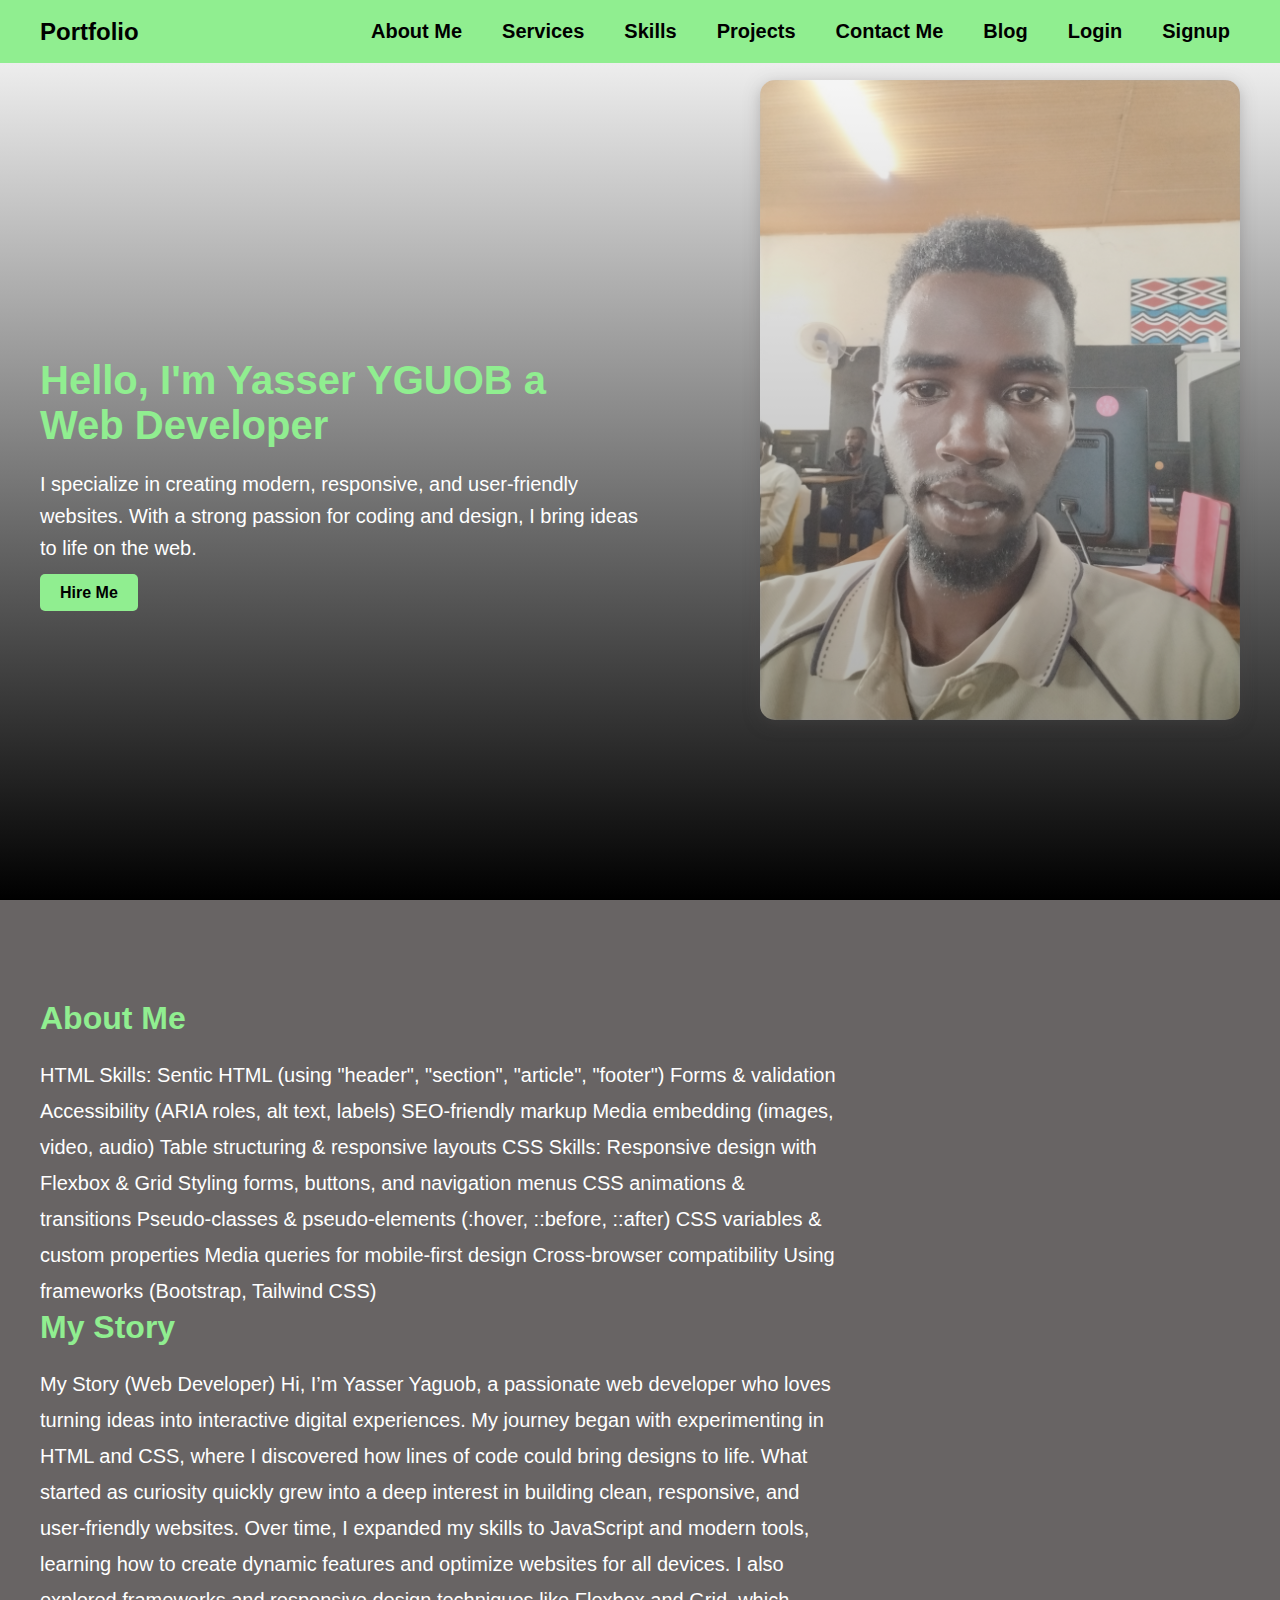
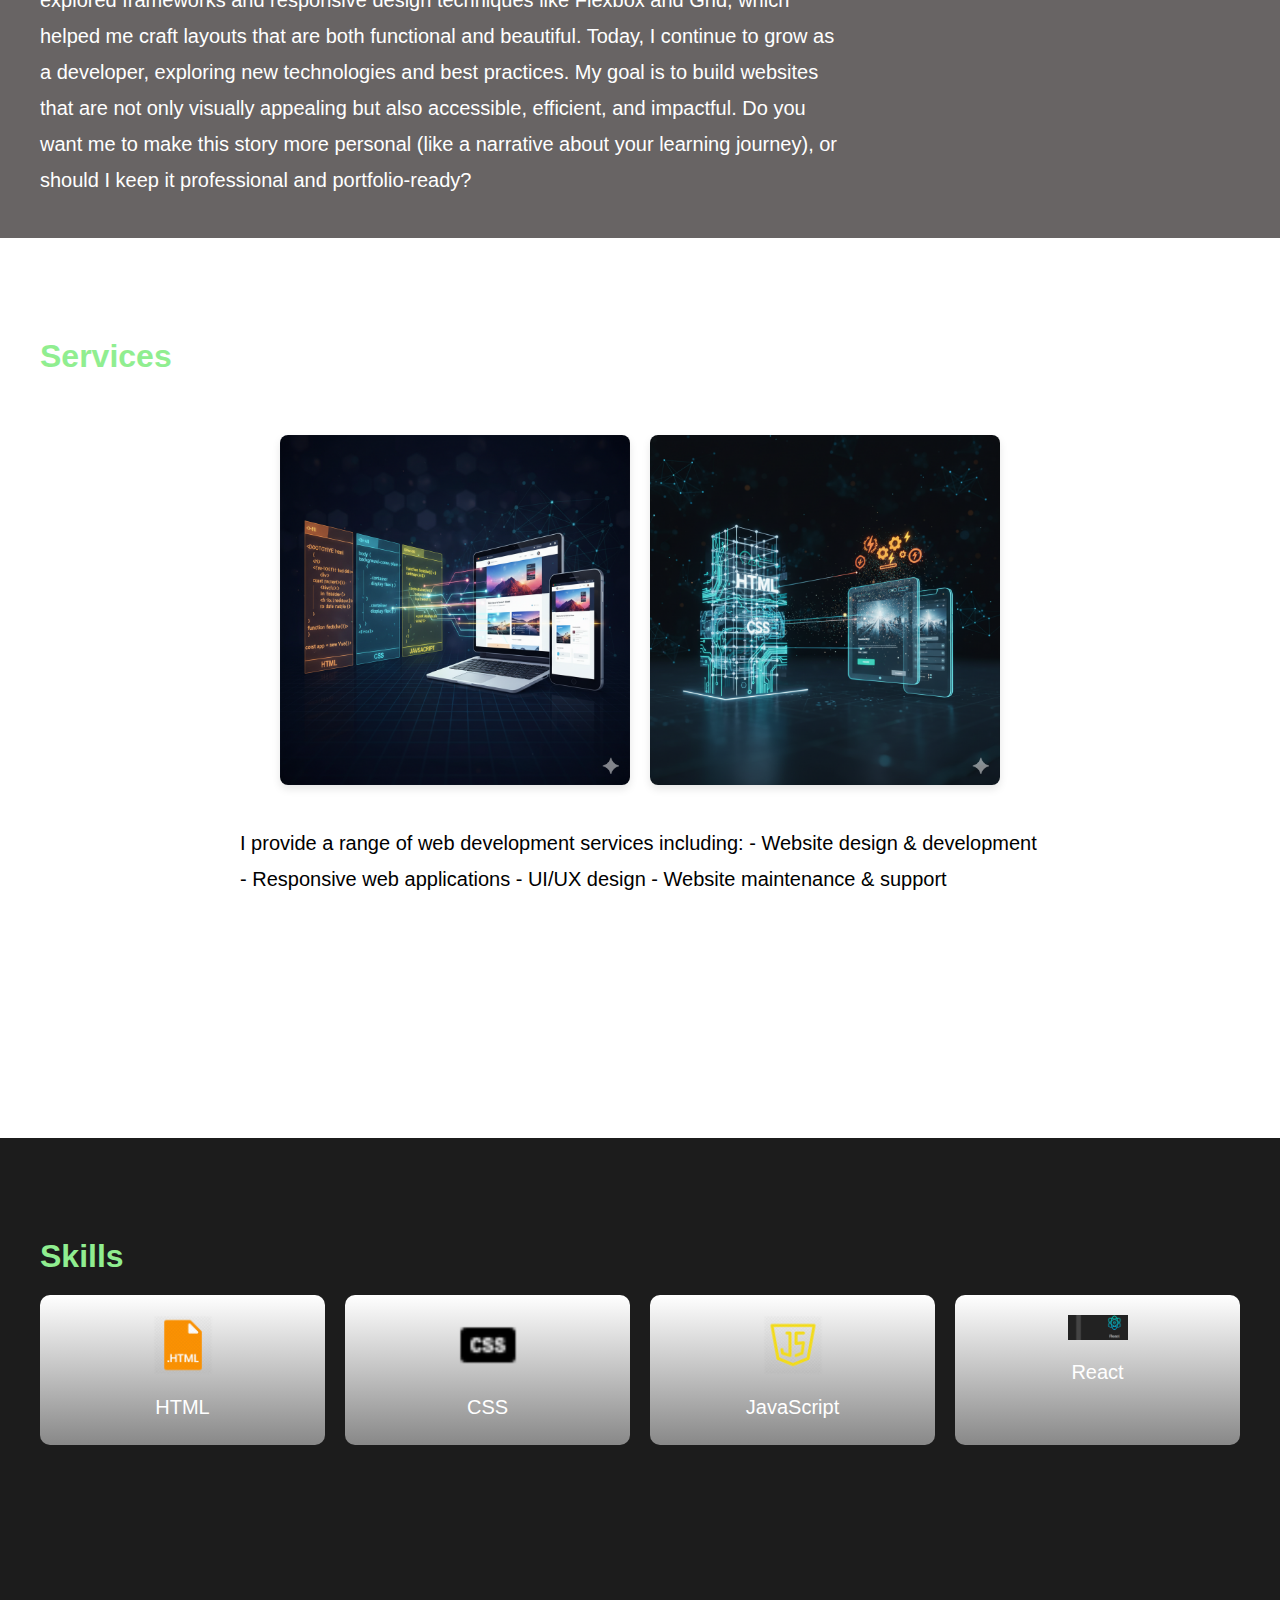
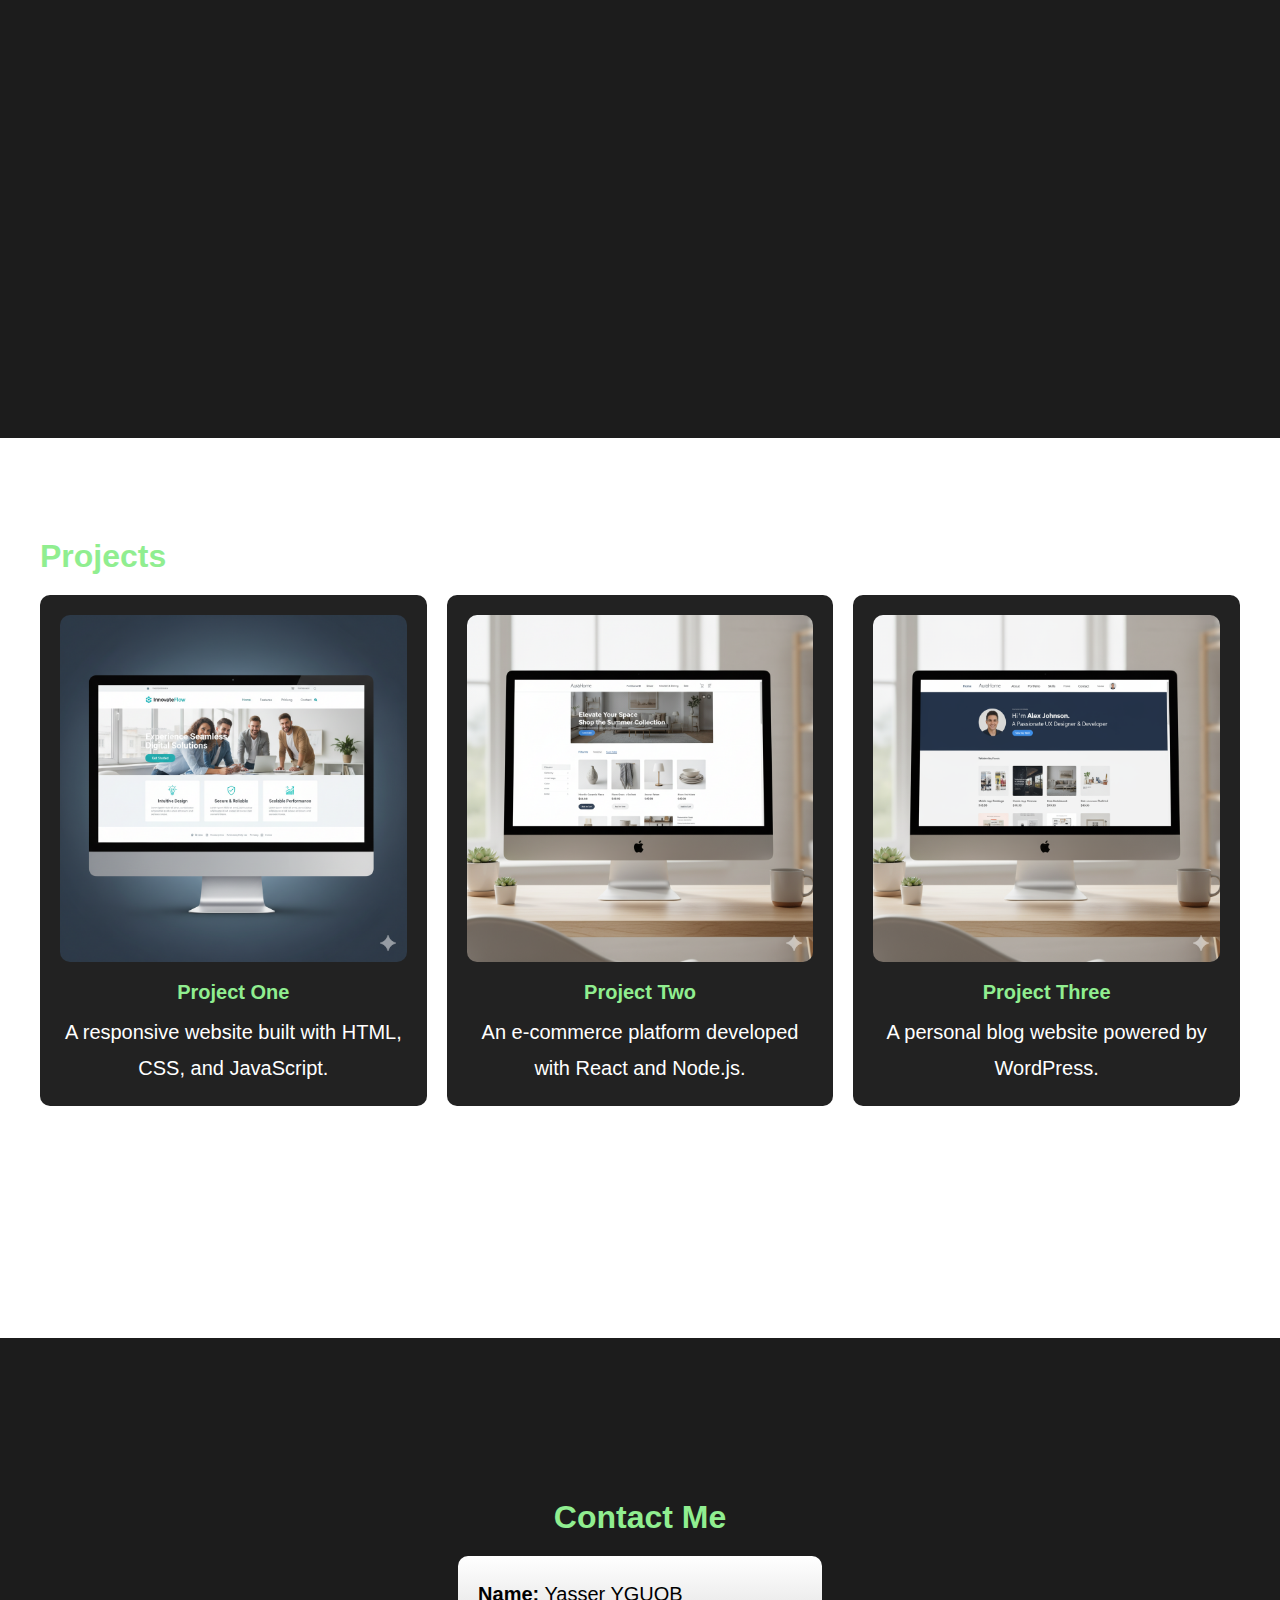
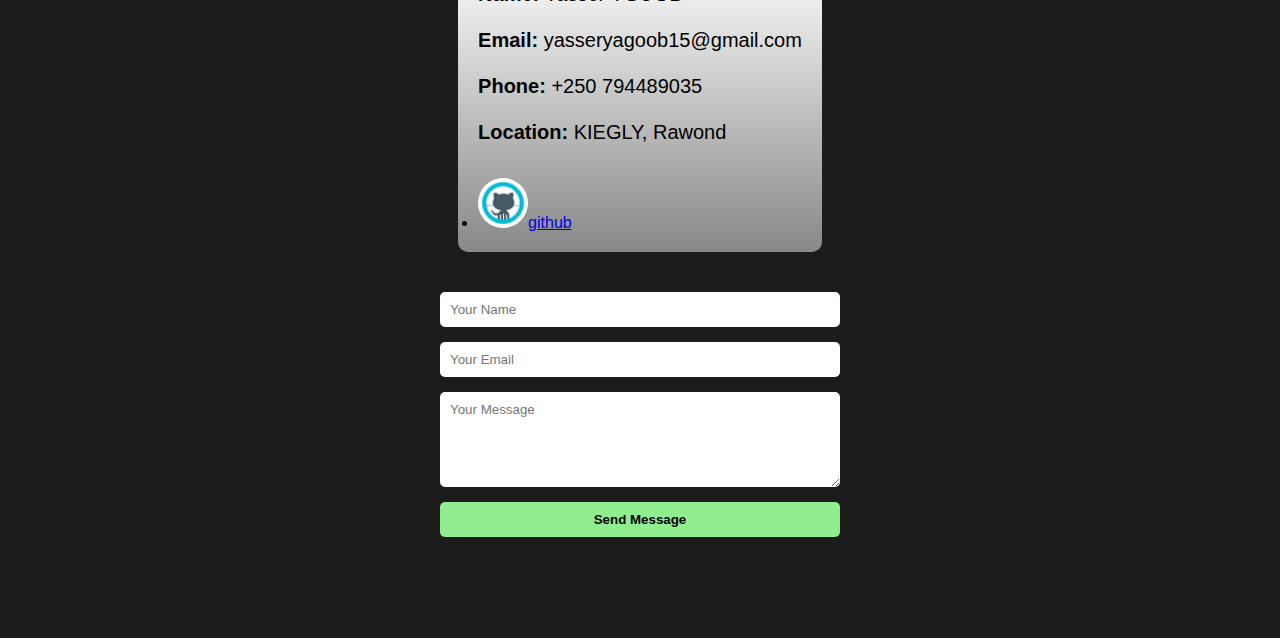
<file: index.html>
<!DOCTYPE html>
<html lang="en">

<head>
  <meta charset="UTF-8">
  <meta name="viewport" content="width=device-width, initial-scale=1.0">
  <title>Portfolio</title>
  <link rel="stylesheet" href="./style1.css">
  <style>
 body {
      font-family: Arial, sans-serif;
    }

    /* Hide checkbox */
    #menu-toggle {
      display: none;
    }

    /* Default nav (desktop) */
    .nav-links {
      list-style: none;
      display: flex;
      gap: 20px;
      padding: 0;
    }

    .nav-links li {
      margin: 0;
    }

    /* Hamburger hidden by default */
    .menu-icon {
      display: none;
     /* font-size: 24px;*/
      cursor: pointer;
      user-select: none;
    }

    /* ========= MOBILE STYLES ========= */
    @media (max-width: 390px),(max-width:480px) {
      /* Show hamburger */
      .menu-icon {
        display: inline-block;
    
      }

      /* Hide nav links by default */
      .nav-links {
        display: none;
        flex-direction: column;
        gap: 10px;
        margin-top: 10px;
      }

      /* Show nav when checkbox checked */
      #menu-toggle:checked ~ .nav-links {
        display: flex;
      }
    }
    li a img{
      max-width: 100%;
      width: 50px;
    border-radius: 30px;
    text-transform: initial;
    }

    
  </style>
   
  
</head>

<body>

  <!-- Navbar -->
  <nav>
    <div class="logo">Portfolio</div>

  <!-- Hidden checkbox -->
  <input type="checkbox" id="menu-toggle">

  <!-- Hamburger icon (label toggles checkbox) -->
  <label for="menu-toggle" class="menu-icon">☰</label>

  <!-- Navigation -->
  <ul class="nav-links">
    
      <li><a href="#about">About Me</a></li>
      <li><a href="#services">Services</a></li>
      <li><a href="#skills">Skills</a></li>
      <li><a href="#projects">Projects</a></li>
      <li><a href="#contact">Contact Me</a></li>
      <li><a href="./blog1.html">Blog</a></li>
      <li><a href="./login1.html">Login</a></li>
      <li><a href="./sinup1.html">Signup</a></li>
    </ul>
  </nav>

  <!-- Hero Section -->
  <section class="hero" id="home">
    <div class="hero-text">
      <h1>Hello, I'm Yasser YGUOB a Web Developer</h1>
      <p>
        I specialize in creating modern, responsive, and user-friendly websites.
        With a strong passion for coding and design, I bring ideas to life on the web.
      </p>
      <a href="#contact">Hire Me</a>
    </div>
    <div class="hero-image">
      <img src="./1755595328557 (1).jpg" alt="My Photo">
    </div>
  </section>

  <!-- About Section -->
  <section id="about">
      <h2>About Me</h2>
        <p>HTML Skills:

Sentic HTML (using "header", "section", "article", "footer")

Forms & validation

Accessibility (ARIA roles, alt text, labels)

SEO-friendly markup

Media embedding (images, video, audio)

Table structuring & responsive layouts

CSS Skills:

Responsive design with Flexbox & Grid

Styling forms, buttons, and navigation menus

CSS animations & transitions

Pseudo-classes & pseudo-elements (:hover, ::before, ::after)

CSS variables & custom properties

Media queries for mobile-first design

Cross-browser compatibility

Using frameworks (Bootstrap, Tailwind CSS)</p>

            <h2>My Story</h2>
            <p>My Story (Web Developer)

Hi, I’m Yasser Yaguob, a passionate web developer who loves turning ideas into interactive digital experiences.

My journey began with experimenting in HTML and CSS, where I discovered how lines of code could bring designs to life. What started as curiosity quickly grew into a deep interest in building clean, responsive, and user-friendly websites.

Over time, I expanded my skills to JavaScript and modern tools, learning how to create dynamic features and optimize websites for all devices. I also explored frameworks and responsive design techniques like Flexbox and Grid, which helped me craft layouts that are both functional and beautiful.

Today, I continue to grow as a developer, exploring new technologies and best practices. My goal is to build websites that are not only visually appealing but also accessible, efficient, and impactful.

 Do you want me to make this story more personal (like a narrative about your learning journey), or should I keep it professional and portfolio-ready?</p>
      
    
    </section>
  <!-- Services Section -->
  <section  id="services">
     <h2>Services</h2>
  <div class="image-container">
    <img src="./Gemini_Generated_Image_flfcd1flfcd1flfc.png" alt="First Image">
    <img src="./Gemini_Generated_Image_vatp4svatp4svatp.png" alt="Second Image">
     </div>
     <div class="put">
    <p style="color: black;">
      I provide a range of web development services including:
      - Website design & development
      - Responsive web applications
      - UI/UX design
      - Website maintenance & support
    </p>  </div>
  </section>

  <!-- Skills Section -->
  <section id="skills">
    <h2>Skills</h2>
    <div class="skills-grid">
      <div class="skill-item">
        <img src="./Html.png" alt="HTML">
        <p>HTML</p>
      </div>
      <div class="skill-item">
        <img src="./icons8-css-24.png" alt="CSS">
        <p>CSS</p>
      </div>
      <div class="skill-item">
        <img src="./js-.png" alt="JavaScript">
        <p>JavaScript</p>
      </div>
      <div class="skill-item">
        <img src="./react.png" alt="React">
        <p>React</p>
      </div>

    </div>
    </div>
  </section>

  <!-- Projects Section -->
  <section id="projects">
    <h2>Projects</h2>
    <div class="projects-grid">
      <div class="project-card">
        <img src="./responsive.jpg" alt="Project 1">
        <h3>Project One</h3>
        <p>A responsive website built with HTML, CSS, and JavaScript.</p>
      </div>
      <div class="project-card">
        <img src="./ecommers.jpg" alt="Project 2">
        <h3>Project Two</h3>
        <p>An e-commerce platform developed with React and Node.js.</p>
      </div>
      <div class="project-card">
        <img src="./personlo.jpg" alt="Project 3">
        <h3>Project Three</h3>
        <p>A personal blog website powered by WordPress.</p>
      </div>
    </div>
  </section>

  <!-- Contact Section -->
  <section id="contact">
    <h2>Contact Me</h2>
    <div class="contact-info">
      <p><b>Name:</b> Yasser YGUOB</p>
      <p><b>Email:</b> yasseryagoob15@gmail.com</p>
      <p><b>Phone:</b> +250 794489035</p>
      <p><b>Location:</b> KIEGLY, Rawond</p>
      <br>
       <li><a href="https://github.com/Yasser19992001"><img src="./icons8-github.gif" alt="link">github</a></li>
    </div>
    <form class="contact-form">
      <input type="text" placeholder="Your Name" required>
      <input type="email" placeholder="Your Email" required>
      <textarea rows="5" placeholder="Your Message"></textarea>
      <button type="submit">Send Message</button>
    </form>
  </section>

</body>

</html>
</file>
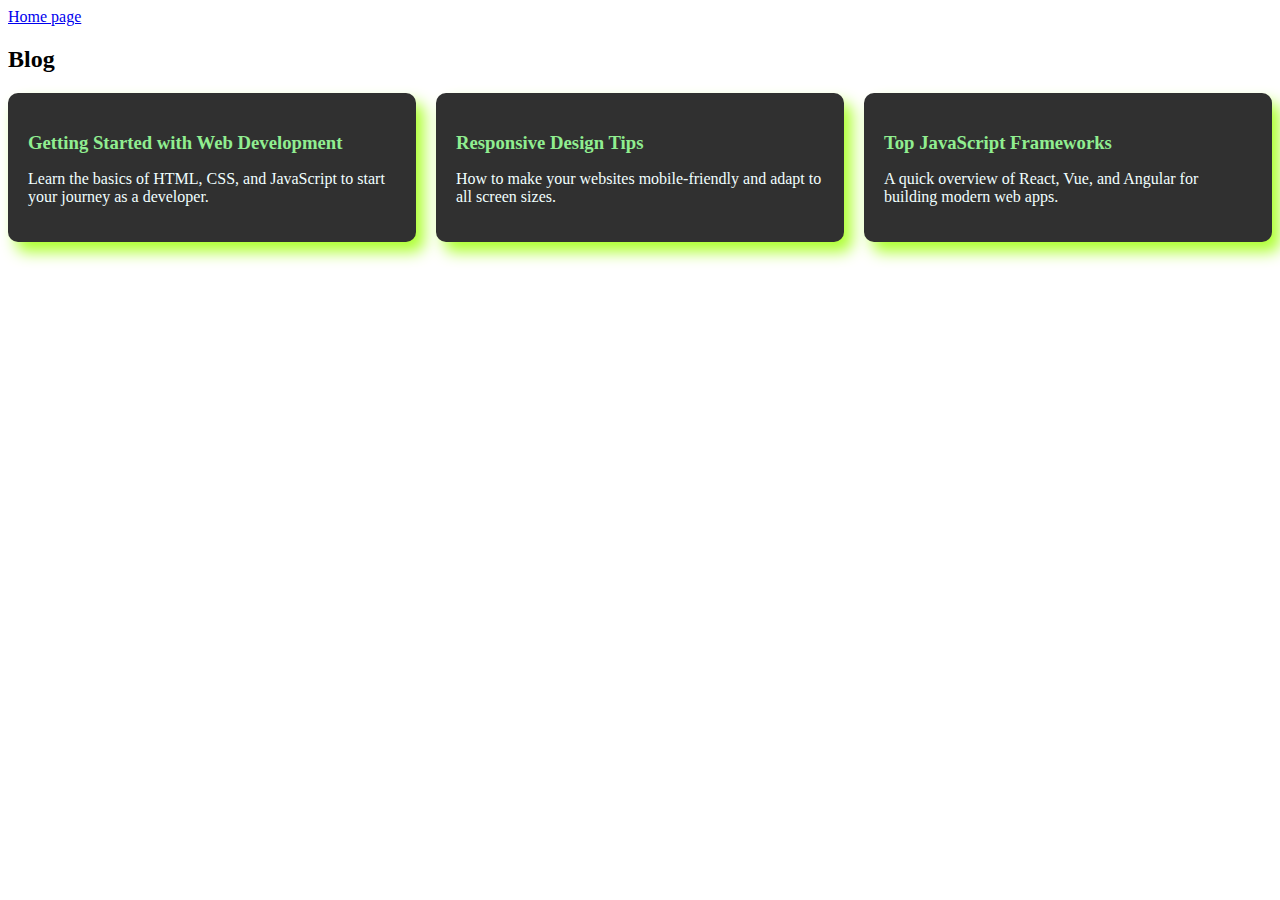
<file: blog1.html>
<!DOCTYPE html>
<html lang="en">

<head>
    <meta charset="UTF-8">
    <meta name="viewport" content="width=device-width, initial-scale=1.0">
    <title>Document</title>
    <a href="./index.html">Home page</a>
    <style>
        .blog {
            box-shadow: 8px, 10px, 12pxgreenyellow;
        }

        .blog-grid {
            display: grid;
            grid-template-columns: repeat(auto-fit, minmax(250px, 1fr));
            gap: 20px;
            margin-top: 20px;

        }

        .blog-post {
            background: #303030;
            padding: 20px;
            border-radius: 10px;
            box-shadow: 8px 10px 15px greenyellow;
        }

        .blog-post h3 {
            margin-bottom: 10px;
            color: lightgreen;
        }

        h3,
        p {
            color: azure;
        }
    </style>
</head>

<body>


    <section id="blog">
        <h2>Blog</h2>
        <div class="blog-grid">
            <div class="blog-post">
                <h3>Getting Started with Web Development</h3>
                <p>Learn the basics of HTML, CSS, and JavaScript to start your journey as a developer.</p>
            </div>
            <div class="blog-post">
                <h3>Responsive Design Tips</h3>
                <p>How to make your websites mobile-friendly and adapt to all screen sizes.</p>
            </div>
            <div class="blog-post">
                <h3>Top JavaScript Frameworks</h3>
                <p>A quick overview of React, Vue, and Angular for building modern web apps.</p>
            </div>
        </div>
    </section>


</body>

</html>
</file>
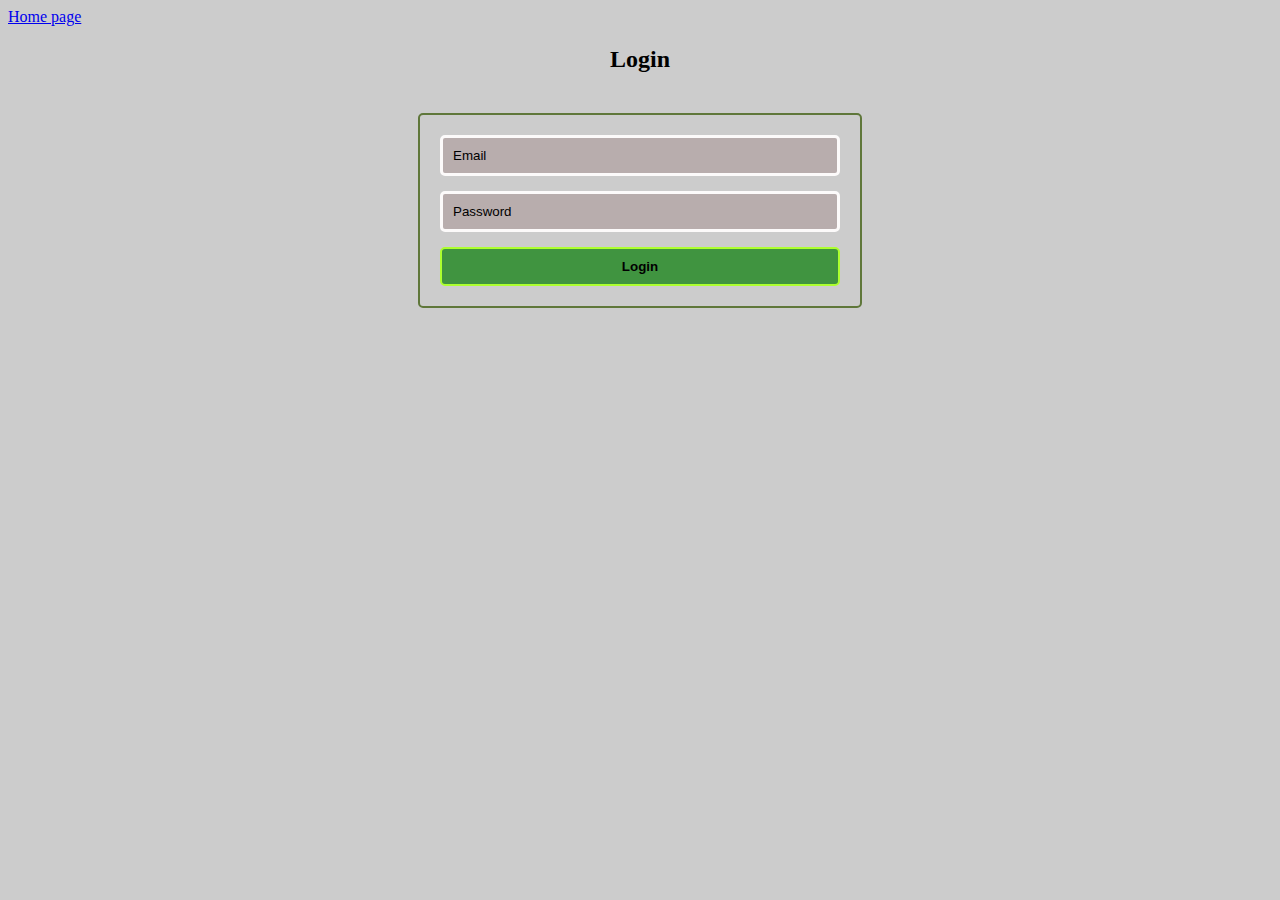
<file: login1.html>
<!DOCTYPE html>
<html lang="en">

<head>
    <meta charset="UTF-8">
    <meta name="viewport" content="width=device-width, initial-scale=1.0">
    <title>Document</title>
<a href="./index.html">Home page</a>
    <style>
        body {
            background-color: #ccc;
        }

        #login {
            display: flex;
            flex-direction: column;
            justify-content: center;
            align-items: center;
        }



        .contact-form {
            display: flex;
            flex-direction: column;
            max-width: 100%;
            width: 400px;
            margin-top: 20px;
            border: 2px solid rgb(95, 119, 58);
            border-radius: 5px;
            padding: 20px;
        }

        .contact-form input {
            margin-bottom: 15px;
            padding: 10px;
            border: none;
            border-radius: 5px;
            border: #fcfafa solid;
            background-color: #b8adad;

        }

        input::placeholder {
            color: black;
        }

        .contact-form textPath {
            color: azure;
        }

        .contact-form button {
            background: rgb(64, 148, 64);
            border: 2px solid greenyellow;
            padding: 10px;
            font-weight: bold;
            cursor: pointer;
            border-radius: 5px;
        }

        .contact-form button:hover {
            background: darkgreen;
            color: white;
        }
    </style>
</head>

<body>
    <!-- Login Section -->
    <section id="login">
        <h2>Login</h2>
        <form class="contact-form">
            <input type="email" placeholder="Email" required>
            <input type="password" placeholder="Password" required>
            <button type="submit">Login</button>
        </form>
    </section>

</body>

</html>
</file>
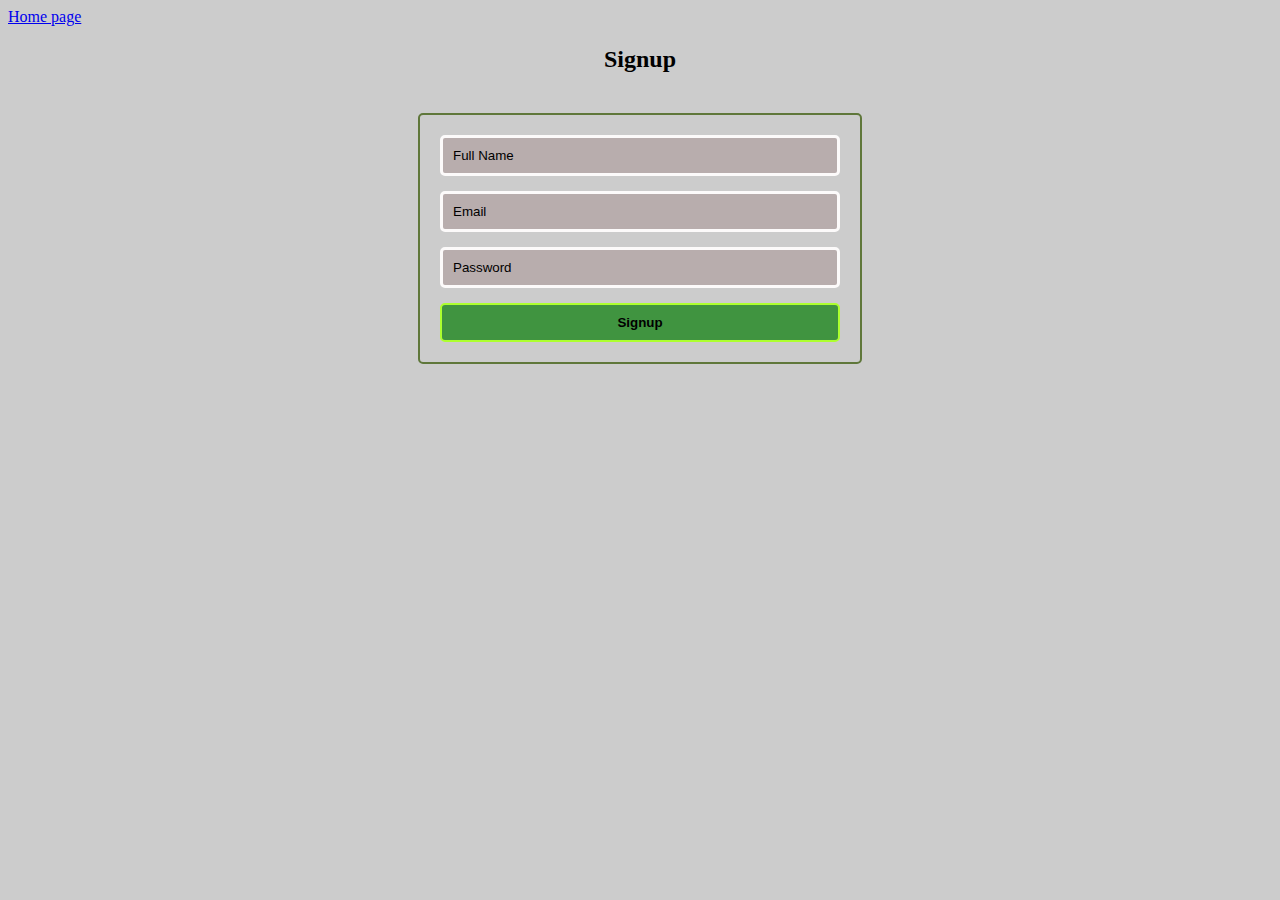
<file: sinup1.html>
<!DOCTYPE html>
<html lang="en">

<head>
    <meta charset="UTF-8">
    <meta name="viewport" content="width=device-width, initial-scale=1.0">
    <title>Document</title>
    <a href="/new.html">Home page</a>
    <style>
        body {
            background-color: #ccc;
        }

        #signup {
            display: flex;
            flex-direction: column;
            justify-content: center;
            align-items: center;
        }



        .contact-form {
            display: flex;
            flex-direction: column;
            max-width: 100%;
            width: 400px;
            margin-top: 20px;
            border: 2px solid rgb(95, 119, 58);
            border-radius: 5px;
            padding: 20px;
        }

        .contact-form input {
            margin-bottom: 15px;
            padding: 10px;
            border: none;
            border-radius: 5px;
            border: #fcfafa solid;
            background-color: #b8adad;

        }

        input::placeholder {
            color: black;
        }

        .contact-form textPath {
            color: azure;
        }

        .contact-form button {
            background: rgb(64, 148, 64);
            border: 2px solid greenyellow;
            padding: 10px;
            font-weight: bold;
            cursor: pointer;
            border-radius: 5px;
        }

        .contact-form button:hover {
            background: darkgreen;
            color: white;
        }
    </style>

</head>

<body>
    <!-- Signup Section -->
    <section id="signup">
        <h2>Signup</h2>
        <form class="contact-form">
            <input type="text" placeholder="Full Name" required>
            <input type="email" placeholder="Email" required>
            <input type="password" placeholder="Password" required>
            <button type="submit">Signup</button>
        </form>
    </section>


</body>

</html>
</file>
<file: style1.css>
* {
      margin: 0;
      paddinggi: 0;
      box-sizing: border-box;
      scroll-behavior: smooth;
      font-family: Arial, sans-serif;
    }

    body {
      color: white;
      background: #111;
    }

    section {
      min-height: 100vh;
      padding: 100px 40px 40px;
    }

    section h2 {
      font-size: 32px;
      margin-bottom: 20px;
      color: lightgreen;
    }

    section p {
      line-height: 1.8;
      max-width: 800px;
    }

    
    nav {
      background: lightgreen;
      padding: 15px 40px;
      display: flex;
      justify-content: space-between;
      align-items: center;
      position: fixed;
      top: 0;
      max-width: 100%;
      width: 100%;
     z-index: 1000;
    }

    nav .logo {
    
      font-size: 24px;
      font-weight: bold;
      color: #000;
    }

    nav ul {
      list-style: none;
      display: flex;
      gap: 20px;
    }

    nav ul li a {
      display: flex;
      text-decoration: none;
      font-size: 18px;
      color: black;
      font-weight: bold;
      transition: 0.3s;
      padding: 5px 10px;
      border-radius: 5px;
   
      
    }
     nav ul li a {

     }

    nav ul li a:hover {
      background: darkgreen;
      color: white;
    }

    /* -------------------
       Hero Section
    ------------------- */
    .hero {
      height: 100vh;
      display: flex;
      align-items: center;
      justify-content: space-between;
      padding: 100px 40px 40px;
      background: linear-gradient(white, #000);
      ;
    }

    .hero-text {
      max-width: 50%;
    }

    .hero-text h1 {
      font-size: 40px;
      margin-bottom: 20px;
      color: lightgreen;
    }

    .hero-text p {
      line-height: 1.6;
      margin-bottom: 20px;
    }

    .hero-text a {
      background: lightgreen;
      color: black;
      padding: 10px 20px;
      text-decoration: none;
      font-weight: bold;
      border-radius: 5px;
      transition: 0.3s;
    }

    .hero-text a:hover {
      background: darkgreen;
      color: white;
    }

    .hero-image {
      height: 800px;
      max-width: 40%;
      opacity: 60%;
    }

    .hero-image img {
      width: 100%;

      border-radius: 15px;
      box-shadow: 0px 4px 15px rgba(77, 74, 74, 0.5);
    }

    
    #about {
      background: #686464;
    }

    #services {
      background: #ffffff;
    }

    #skills {
      background: #1c1c1c;
    }

    #projects {
      background: #ffffff;
    }

    #contact {
      background: #1c1c1c;
    }.image-container {
    
    display: grid; 
    grid-template-columns: repeat(auto-fit, minmax(350px, 1fr));
    /*grid-template-columns: 1fr 1fr;*/ 
    gap: 20px; 

    max-width: 800px;
    margin: 0 auto; 
    padding: 40px;
}

.image-container img {
    
    width: 100%; 
    height: auto; 
    display: block; 
    border-radius: 8px;
    box-shadow: 0 4px 8px rgba(0, 0, 0, 0.1);
}
.put{
  display: flex;
  justify-content: center;
  align-items: center;
}

    

  
    

    
    .skills-grid {
      display: grid;
      grid-template-columns: repeat(auto-fit, minmax(250px, 1fr));
      gap: 20px;
      margin-top: 20px;
    }

    .skill-item {
      background: linear-gradient(white, #888);
      padding: 20px;
      border-radius: 10px;
      text-align: center;
    }

    .skill-item img {
      width: 60px;
      margin-bottom: 10px;
    }

    
    .projects-grid {
      display: grid;
      grid-template-columns: repeat(auto-fit, minmax(250px, 1fr));
      gap: 20px;
      margin-top: 20px;
    }

    .project-card {
      background: #222;
      padding: 20px;
      border-radius: 10px;
      text-align: center;
    }

    .project-card img {
      width: 100%;
      border-radius: 10px;
      margin-bottom: 15px;
    }

    .project-card h3 {
      color: lightgreen;
      margin-bottom: 10px;
    }

  
    #contact{
        display: flex;
        justify-content: center;
        flex-direction:column ;
        align-items: center;
        
        
    }
    .contact-info {
     background: linear-gradient(white, #888);
      padding: 20px;
      color: #000;
      border-radius: 10px;
      max-width: 400px;
      margin-bottom: 20px;
    }

    .contact-info p {
      margin-bottom: 10px;
    }

    .contact-form {
      display: flex;
      flex-direction: column;
      max-width: 100%;
      width: 400px;
      margin-top: 20px;
      
    }

    .contact-form input,
    .contact-form textarea {
      margin-bottom: 15px;
      padding: 10px;
      border: none;
      border-radius: 5px;
    }

    .contact-form button {
      background: lightgreen;
      border: none;
      padding: 10px;
      font-weight: bold;
      cursor: pointer;
      border-radius: 5px;
    }

    .contact-form button:hover {
      background: darkgreen;
      color: white;
    }

    
    .nav-links li a{
      font-size: 20px;
    }
    h1,h3,p{
      font-size: 20px;
    }
    @media (max-width:480px),(max-width:767px) {
       nav .logo {
        font-size: 20px;
      }
      .nav-links li a{
        font-size: 16px;
      }
      h1,h3,p{
        font-size: 12px;
      }
      .hero-text h1 {
      font-size: 18px;
    }
     section h2 {
      font-size: 12px;
     }
      
    }
</file>
